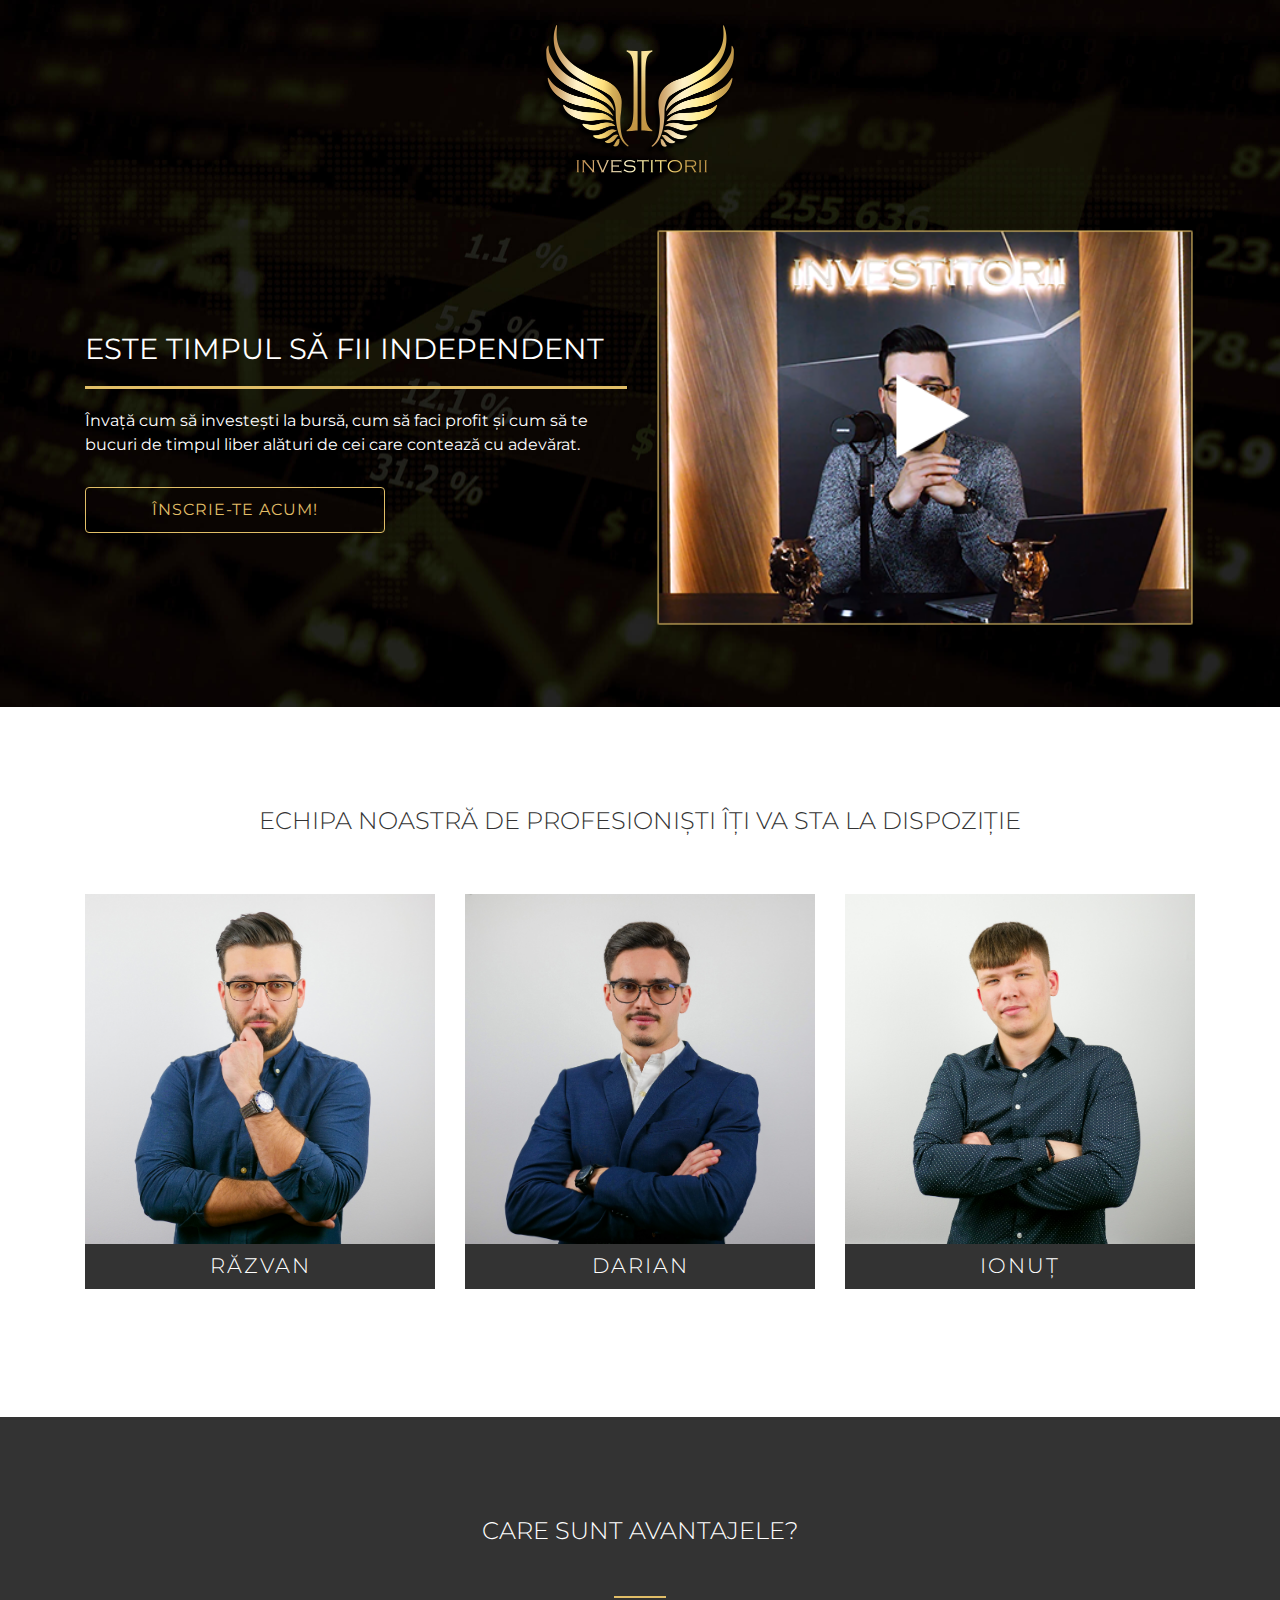
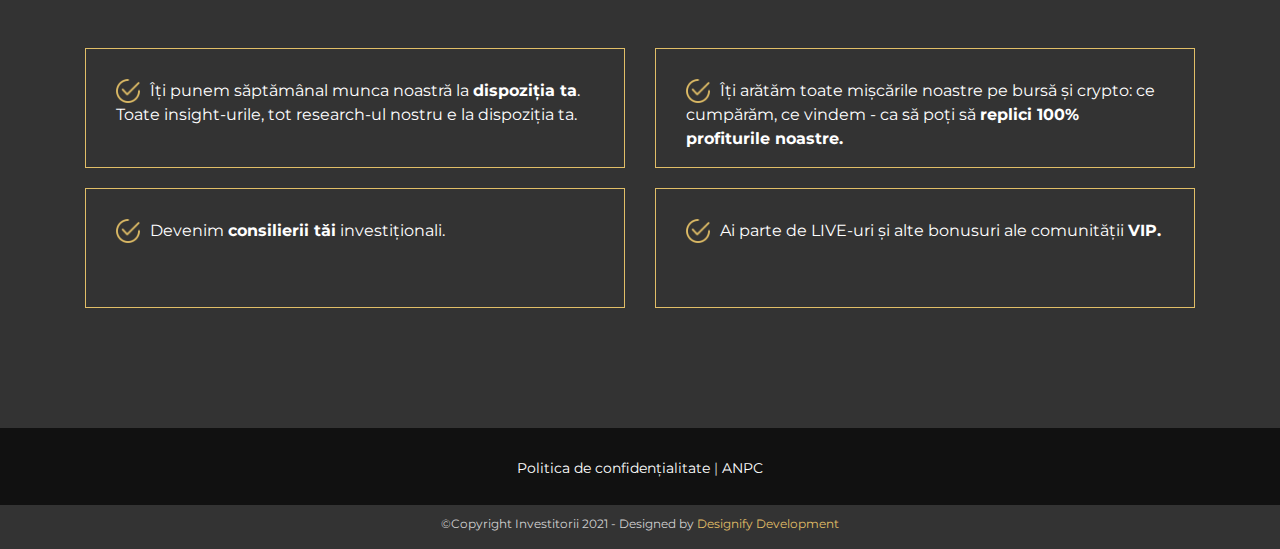
<file: index.html>
<!DOCTYPE html>
<html lang="en">

<head>
    <title>Investitorii</title>
    <meta charset="utf-8">
    <meta name="viewport" content="width=device-width, initial-scale=1">
    <link rel="preconnect" href="https://fonts.gstatic.com">
    <link href="https://fonts.googleapis.com/css2?family=Montserrat:ital,wght@0,300;0,400;0,600;0,700;1,200;1,400;1,600;1,700&display=swap" rel="stylesheet">
    <link rel="stylesheet" href="https://maxcdn.bootstrapcdn.com/bootstrap/4.5.2/css/bootstrap.min.css">
    <script src="https://ajax.googleapis.com/ajax/libs/jquery/3.5.1/jquery.min.js"></script>
    <script src="https://cdnjs.cloudflare.com/ajax/libs/popper.js/1.16.0/umd/popper.min.js"></script>
    <script src="https://maxcdn.bootstrapcdn.com/bootstrap/4.5.2/js/bootstrap.min.js"></script>
    <link rel="stylesheet" type="text/css" href="mystyle.css">
</head>

<body>
    <section class="hero-section">
        <div class="container">
            <div class="row">
                <div style="margin-bottom: 50px;" class="col-md-12">
                    <img class="center-img logo" src="img/logo-investitorii-format-PNG-FARA-BACKGROUND.png" alt="logo-investitorii">
                </div>

                <div class="col-lg-6 vertical-align">
                    <h1 style=" color: #fff; margin-top: 40px; ">ESTE TIMPUL SĂ FII INDEPENDENT</h1>
                    <hr class="separator ">
                    <h2 style="color: #fff; "></h2>
                    <p style="color: #fff; ">Învață cum să investești la bursă, cum să faci profit și cum să te bucuri de timpul liber alături de cei care contează cu adevărat.</p>
                    <img class="center-img arrow " src="img/arrow.png " alt="arrow ">
                    <a class="btn center-btn-mobile " href="# ">înscrie-te acum!</a>
                </div>
                <div class="col-lg-6 vertical-align ">
                    <img class="center-img basic " src="img/video-preview-investitorii.png " alt="video-preview-investitorii ">
                </div>
            </div>
        </div>

    </section>

    <section class="echipa-section ">
        <div class="container ">
            <div class="row ">
                <div style="padding-bottom: 50px " class="col-md-12 ">
                    <h2 style="text-align: center; ">ECHIPA NOASTRĂ DE PROFESIONIȘTI ÎȚI VA STA LA DISPOZIȚIE</h2>
                </div>
                <div class="people-column col-md-4 ">
                    <img class="basic " src="img/razvan.JPG ">
                    <h3 style="text-align: center; color: #fff; background: #333; padding: 10px; ">RĂZVAN</h3>
                </div>
                <div class="people-column col-md-4 ">
                    <img class="basic " src="img/darian.JPG ">
                    <h3 style="text-align: center; color: #fff; background: #333; padding: 10px; ">DARIAN</h3>
                </div>
                <div class="people-column col-md-4 ">
                    <img class="basic " src="img/ionut.JPG ">
                    <h3 style="text-align: center; color: #fff; background: #333; padding: 10px; ">IONUȚ</h3>
                </div>
            </div>
        </div>
    </section>

    <section class="avantaje-section ">
        <div class="container ">
            <div class="row ">
                <div class="col-md-12 ">
                    <h2 style="color: #fff; text-align: center; ">CARE SUNT AVANTAJELE?</h2>
                    <hr class="separator ">
                </div>
                <div class="col-md-6 ">
                    <div class="avantaje-column ">
                        <img src="img/gold-check-icon.png " class="check-icon ">
                        <p>Îți punem săptămânal munca noastră la <strong>dispoziția ta</strong>. Toate insight-urile, tot research-ul nostru e la dispoziția ta.</p>
                    </div>
                </div>
                <div class="col-md-6 ">
                    <div class="avantaje-column ">
                        <img src="img/gold-check-icon.png " class="check-icon ">
                        <p>Îți arătăm toate mișcările noastre pe bursă și crypto: ce cumpărăm, ce vindem - ca să poți să <strong>replici 100% profiturile noastre.</strong></p>
                    </div>
                </div>

                <div class="col-md-6 ">
                    <div class="avantaje-column ">
                        <img src="img/gold-check-icon.png " class="check-icon ">
                        <p>Devenim <strong>consilierii tăi</strong> investiționali.</p>
                    </div>
                </div>
                <div class="col-md-6 ">
                    <div class="avantaje-column ">
                        <img src="img/gold-check-icon.png " class="check-icon ">
                        <p>Ai parte de LIVE-uri și alte bonusuri ale comunității <strong>VIP.</strong></p>
                    </div>
                </div>
            </div>
        </div>
    </section>

    <section class="footer-section ">
        <footer>
            <div class="container ">
                <div class="row ">
                    <div class="col-md-12 ">
                        <p style="text-align: center; "><a href="C:\Users\Alex\Desktop\Alex\We love books\Investitorii Funnel\politica de confidentialitate.html ">Politica de confidențialitate</a> | <a href="https://anpc.ro/ ">ANPC</a></p>
                    </div>

                </div>
            </div>
        </footer>
    </section>
    <section class="copyright-section ">
        <div class="container ">
            <div class="row ">
                <div class="col-md-12 ">
                    <p style="text-align: center; ">©Copyright Investitorii 2021 - Designed by <a href="https://designify.dev/ ">Designify Development</a></p>
                </div>
            </div>
        </div>
    </section>

</body>

</html>
</file>
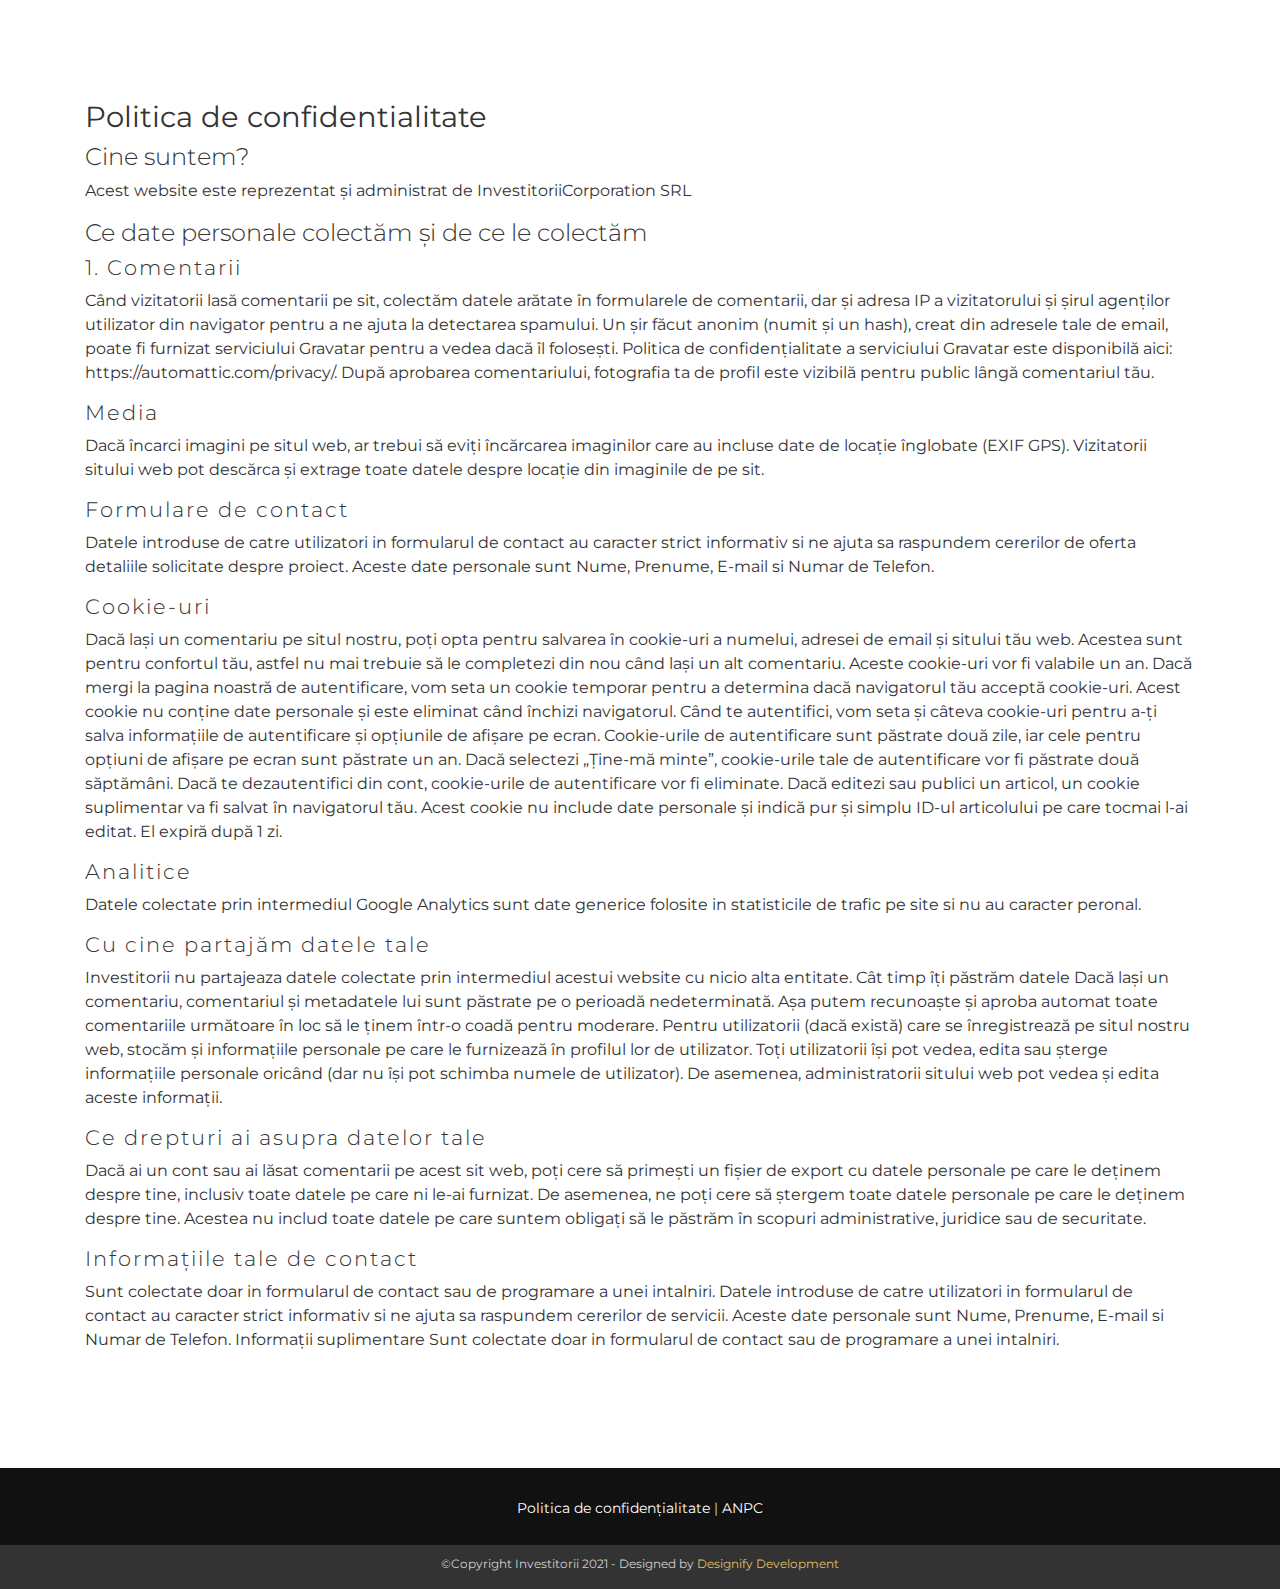
<file: politica de confidentialitate.html>
<!DOCTYPE html>
<html lang="en">

<head>
    <title>Investitorii</title>
    <meta charset="utf-8">
    <meta name="viewport" content="width=device-width, initial-scale=1">
    <link rel="preconnect" href="https://fonts.gstatic.com">
    <link href="https://fonts.googleapis.com/css2?family=Montserrat:ital,wght@0,300;0,400;0,600;0,700;1,200;1,400;1,600;1,700&display=swap" rel="stylesheet">
    <link rel="stylesheet" href="https://maxcdn.bootstrapcdn.com/bootstrap/4.5.2/css/bootstrap.min.css">
    <script src="https://ajax.googleapis.com/ajax/libs/jquery/3.5.1/jquery.min.js"></script>
    <script src="https://cdnjs.cloudflare.com/ajax/libs/popper.js/1.16.0/umd/popper.min.js"></script>
    <script src="https://maxcdn.bootstrapcdn.com/bootstrap/4.5.2/js/bootstrap.min.js"></script>
    <link rel="stylesheet" type="text/css" href="mystyle.css">
</head>

<body>
    <section class="gdpr-section">
        <div class="container">
            <div class="row">
                <div class="col-md-12">
                    <h1>Politica de confidentialitate</h1>

                    <h2>Cine suntem?</h2>

                    <p>Acest website este reprezentat și administrat de InvestitoriiCorporation SRL</p>

                    <h2>Ce date personale colectăm și de ce le colectăm</h2>

                    <h3>1. Comentarii</h3>

                    <p>Când vizitatorii lasă comentarii pe sit, colectăm datele arătate în formularele de comentarii, dar și adresa IP a vizitatorului și șirul agenților utilizator din navigator pentru a ne ajuta la detectarea spamului. Un șir făcut anonim
                        (numit și un hash), creat din adresele tale de email, poate fi furnizat serviciului Gravatar pentru a vedea dacă îl folosești. Politica de confidențialitate a serviciului Gravatar este disponibilă aici: https://automattic.com/privacy/.
                        După aprobarea comentariului, fotografia ta de profil este vizibilă pentru public lângă comentariul tău.</p>

                    <h3>Media</h3>

                    <p>Dacă încarci imagini pe situl web, ar trebui să eviți încărcarea imaginilor care au incluse date de locație înglobate (EXIF GPS). Vizitatorii sitului web pot descărca și extrage toate datele despre locație din imaginile de pe sit.</p>

                    <h3>Formulare de contact</h3>

                    <p>Datele introduse de catre utilizatori in formularul de contact au caracter strict informativ si ne ajuta sa raspundem cererilor de oferta detaliile solicitate despre proiect. Aceste date personale sunt Nume, Prenume, E-mail si Numar
                        de Telefon.</p>

                    <h3>Cookie-uri</h3>

                    <p>Dacă lași un comentariu pe situl nostru, poți opta pentru salvarea în cookie-uri a numelui, adresei de email și sitului tău web. Acestea sunt pentru confortul tău, astfel nu mai trebuie să le completezi din nou când lași un alt comentariu.
                        Aceste cookie-uri vor fi valabile un an. Dacă mergi la pagina noastră de autentificare, vom seta un cookie temporar pentru a determina dacă navigatorul tău acceptă cookie-uri. Acest cookie nu conține date personale și este eliminat
                        când închizi navigatorul. Când te autentifici, vom seta și câteva cookie-uri pentru a-ți salva informațiile de autentificare și opțiunile de afișare pe ecran. Cookie-urile de autentificare sunt păstrate două zile, iar cele pentru
                        opțiuni de afișare pe ecran sunt păstrate un an. Dacă selectezi „Ține-mă minte”, cookie-urile tale de autentificare vor fi păstrate două săptămâni. Dacă te dezautentifici din cont, cookie-urile de autentificare vor fi eliminate.
                        Dacă editezi sau publici un articol, un cookie suplimentar va fi salvat în navigatorul tău. Acest cookie nu include date personale și indică pur și simplu ID-ul articolului pe care tocmai l-ai editat. El expiră după 1 zi.</p>

                    <h3>Analitice</h3>

                    <p>Datele colectate prin intermediul Google Analytics sunt date generice folosite in statisticile de trafic pe site si nu au caracter peronal.</p>

                    <h3>Cu cine partajăm datele tale</h3>

                    <p>Investitorii nu partajeaza datele colectate prin intermediul acestui website cu nicio alta entitate. Cât timp îți păstrăm datele Dacă lași un comentariu, comentariul și metadatele lui sunt păstrate pe o perioadă nedeterminată. Așa
                        putem recunoaște și aproba automat toate comentariile următoare în loc să le ținem într-o coadă pentru moderare. Pentru utilizatorii (dacă există) care se înregistrează pe situl nostru web, stocăm și informațiile personale pe care
                        le furnizează în profilul lor de utilizator. Toți utilizatorii își pot vedea, edita sau șterge informațiile personale oricând (dar nu își pot schimba numele de utilizator). De asemenea, administratorii sitului web pot vedea și
                        edita aceste informații. </p>


                    <h3>Ce drepturi ai asupra datelor tale </h3>

                    <p>Dacă ai un cont sau ai lăsat comentarii pe acest sit web, poți cere să primești un fișier de export cu datele personale pe care le deținem despre tine, inclusiv toate datele pe care ni le-ai furnizat. De asemenea, ne poți cere să ștergem
                        toate datele personale pe care le deținem despre tine. Acestea nu includ toate datele pe care suntem obligați să le păstrăm în scopuri administrative, juridice sau de securitate. </p>

                    <h3>Informațiile tale de contact</h3>

                    <p>Sunt colectate doar in formularul de contact sau de programare a unei intalniri. Datele introduse de catre utilizatori in formularul de contact au caracter strict informativ si ne ajuta sa raspundem cererilor de servicii. Aceste date
                        personale sunt Nume, Prenume, E-mail si Numar de Telefon. Informații suplimentare Sunt colectate doar in formularul de contact sau de programare a unei intalniri. </p>
                </div>
            </div>
        </div>
    </section>

    <section class="footer-section">
        <footer>
            <div class="container">
                <div class="row">
                    <div class="col-md-12">
                        <p style="text-align: center;"><a href="#">Politica de confidențialitate</a> | <a href="https://anpc.ro/">ANPC</a></p>
                    </div>

                </div>
            </div>
        </footer>
    </section>
    <section class="copyright-section">
        <div class="container">
            <div class="row">
                <div class="col-md-12">
                    <p style="text-align: center;">©Copyright Investitorii 2021 - Designed by <a href="https://designify.dev/">Designify Development</a></p>
                </div>
            </div>
        </div>
    </section>

</body>

</html>
</file>
<file: mystyle.css>
/*BASE CSS*/

body {
    font-family: 'Montserrat', sans-serif;
}

:root {
    --gold: #e1be67;
    --white: #ffffff;
    --black: #111;
    --grayblack: #333;
}

p,
h1,
h2,
h3,
h4,
h5,
h6 {
    font-family: 'Montserrat', sans-serif;
    color: #333;
}

p {
    font-size: 1rem;
}

h1 {
    font-size: 1.8rem;
    font-weight: 400;
}

h2 {
    font-size: 1.5rem;
    font-weight: 300;
}

h3 {
    font-size: 1.3rem;
    letter-spacing: 2px;
    font-weight: 300;
}

.center-img {
    display: block;
    margin-left: auto;
    margin-right: auto;
}

.logo {
    width: 200px;
    height: auto;
}

.separator {
    background-color: var(--gold);
    border: 1px solid var(--gold);
    margin-left: auto;
    margin-right: auto;
    margin-top: 20px;
    margin-bottom: 20px;
    width: 50px;
}

.btn {
    border: 1px solid var(--gold);
    color: var(--gold);
    text-transform: uppercase;
    letter-spacing: 1px;
    display: block;
    text-align: center;
    width: 300px;
    height: auto;
    padding: 10px 20px;
    margin-top: 30px;
    margin-bottom: 30px;
    transition: all .5s;
}

.btn:hover {
    background-color: var(--gold);
    color: var(--black);
}

.center-btn-mobile {
    margin-left: auto;
    margin-right: auto;
}


/*END BASE CSS*/


/*animatie sageata*/

.arrow {
    animation: sageata 3s infinite;
}

@keyframes sageata {
    0% {
        transform: translate(0px, 0px);
    }
    50% {
        transform: translate(0px, 10px);
    }
    100% {
        transform: translate(0px, 0px);
    }
}


/*Section 1*/

.hero-section {
    background: url(img/hero-section-background.jpg);
    background-size: cover;
    background-color: #111;
    padding-top: 20px;
    padding-bottom: 80px;
}

.hero-section p,
h1,
h2,
h3 {
    text-align: center;
}


/*ECHIPA SECTION*/

.echipa-section {
    padding: 100px 0;
}

.basic {
    display: block;
    width: 100%;
}

.people-column {
    margin-bottom: 20px;
}


/*END ECHIPA SECTION*/


/*AVANTAJE SECTION*/

.avantaje-section {
    padding: 100px 0;
    background-color: #333;
}

.avantaje-section p {
    color: #fff;
}

.avantaje-section .separator {
    margin-top: 50px;
    margin-bottom: 50px;
}

.check-icon {
    margin-right: 10px;
    width: 24px;
    height: auto;
    float: left;
}

.avantaje-column {
    height: 150px;
    margin-bottom: 20px;
    padding: 30px;
    border: 1px solid var(--gold);
}


/*END AVANTAJE SECTION*/


/*FOOTER SECTION*/

.footer-section {
    background-color: #111;
    padding: 30px 0 10px 0;
}

.footer-section a {
    color: #fff;
}

.footer-section p {
    color: rgb(209, 209, 209);
    font-size: 14px;
}


/*END FOOTER SECTION*/


/*COPYRIGHT SECTION*/

.copyright-section {
    padding: 10px 0 0;
    background-color: #333;
}

.copyright-section p {
    color: rgb(209, 209, 209);
    font-size: 12px;
}

.copyright-section a {
    color: var(--gold);
}


/*END COPYRIGHT SECTION*/

.gdpr-section {
    padding: 100px 0;
}

@media screen and (min-device-width: 768px) {
    .avantaje-column {
        height: 170px;
    }
}

@media screen and (min-device-width: 1024px) {
    .hero-section p,
    h1,
    h2,
    h3 {
        text-align: left;
    }
    .hero-section .separator {
        margin-left: 0;
        width: 100%;
        height: 1px;
    }
    .arrow {
        display: none;
    }
    .center-btn-mobile {
        margin-left: 0;
    }
    .avantaje-column {
        height: 120px;
        margin-bottom: 20px;
        padding: 30px;
        border: 1px solid var(--gold);
    }
    .vertical-align {
        margin-top: auto;
        margin-bottom: auto;
    }
}
</file>
